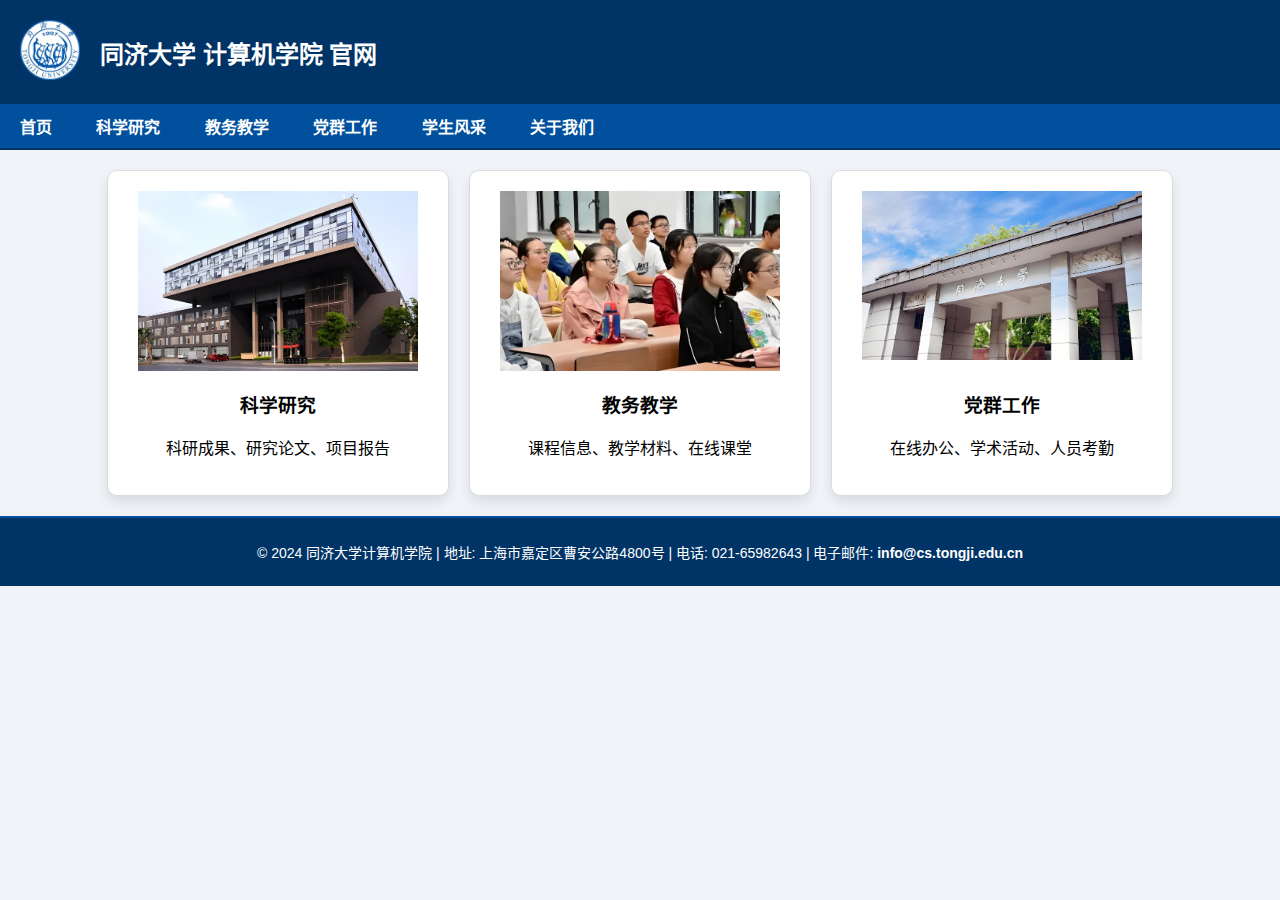
<file: webpage/index.html>
<!DOCTYPE html>
<html lang="zh-CN">

<head>
  <meta charset="UTF-8" />
  <meta name="viewport" content="width=device-width, initial-scale=1.0" />
  <title>学院网站</title>
  <style>
    body {
      font-family: 'Segoe UI', Tahoma, Geneva, Verdana, sans-serif;
      margin: 0;
      padding: 0;
      background-color: #f0f4f8;
    }

    .header {
      display: flex;
      align-items: center;
      background-color: #003366;
      color: #ffffff;
      padding: 20px;
      box-shadow: 0 4px 8px rgba(0, 0, 0, 0.1);
    }

    .header-logo img {
      height: 60px;
      margin-right: 20px;
    }

    .header h1 {
      margin: 0;
      font-size: 24px;
    }

    .navbar {
      background-color: #00509e;
      color: white;
      padding: 10px 0;
      border-bottom: 2px solid #003366;
    }

    .navbar ul {
      list-style: none;
      padding: 0;
      margin: 0;
    }

    .navbar li {
      display: inline;
      margin: 0 20px;
    }

    .navbar a {
      color: white;
      text-decoration: none;
      font-weight: bold;
      font-size: 16px;
    }

    .navbar a:hover {
      text-decoration: underline;
    }

    .container {
      display: flex;
      flex-wrap: wrap;
      justify-content: center;
      margin: 20px;
      gap: 20px;
    }

    .block {
      background-color: #ffffff;
      border: 1px solid #dcdcdc;
      border-radius: 10px;
      box-shadow: 0 6px 12px rgba(0, 0, 0, 0.1);
      padding: 20px;
      width: 300px;
      text-align: center;
      cursor: pointer;
      transition: transform 0.3s, box-shadow 0.3s;
    }

    .block:hover {
      transform: translateY(-10px);
      box-shadow: 0 8px 16px rgba(0, 0, 0, 0.2);
    }

    .carousel {
      position: relative;
      overflow: hidden;
      height: 180px;
      width: 100%;
      max-width: 280px;
      margin: 0 auto;
    }

    .carousel-images {
      display: flex;
      transition: transform 0.5s ease-in-out;
    }

    .carousel-images img {
      width: 100%;
      height: auto;
      object-fit: cover;
    }

    .footer {
      background-color: #003366;
      color: #ffffff;
      padding: 10px;
      text-align: center;
      border-top: 2px solid #00509e;
      font-size: 14px;
    }

    .footer a {
      color: #ffffff;
      text-decoration: none;
      font-weight: bold;
    }

    .footer a:hover {
      text-decoration: underline;
    }
  </style>
</head>

<body>
  <header class="header">
    <div class="header-logo">
      <img src="logo.png" alt="同济大学校徽" />
    </div>
    <h1>同济大学 计算机学院 官网</h1>
  </header>
  <nav class="navbar" style="text-align: left">
    <ul>
      <li><a href="index.html">首页</a></li>
      <li><a href="research.html">科学研究</a></li>
      <li><a href="course.html">教务教学</a></li>
      <li><a href="admin.html">党群工作</a></li>
      <li><a href="student.html">学生风采</a></li>
      <li><a href="aboutus.html">关于我们</a></li>
    </ul>
  </nav>
  <main class="container">
    <section class="block" onclick="navigateTo('research')">
      <div class="carousel">
        <div class="carousel-images">
          <img src="1.png" alt="科学研究 1" />
          <img src="2.png" alt="科学研究 2" />
        </div>
      </div>
      <h3>科学研究</h3>
      <p>科研成果、研究论文、项目报告</p>
    </section>
    <section class="block" onclick="navigateTo('course')">
      <div class="carousel">
        <div class="carousel-images">
          <img src="3.png" alt="教务教学 1" />
          <img src="4.png" alt="教务教学 2" />
        </div>
      </div>
      <h3>教务教学</h3>
      <p>课程信息、教学材料、在线课堂</p>
    </section>
    <section class="block" onclick="navigateTo('admin')">
      <div class="carousel">
        <div class="carousel-images">
          <img src="5.png" alt="党群工作 1" />
          <img src="6.png" alt="党群工作 2" />
        </div>
      </div>
      <h3>党群工作</h3>
      <p>在线办公、学术活动、人员考勤</p>
    </section>
  </main>
  <footer class="footer">
    <p>&copy; 2024 同济大学计算机学院 | 地址: 上海市嘉定区曹安公路4800号 | 电话: 021-65982643 | 电子邮件: <a
        href="mailto:info@cs.tongji.edu.cn">info@cs.tongji.edu.cn</a></p>
  </footer>
  <script>
    function navigateTo(section) {
      window.location.href = section + ".html";
    }

  </script>
  <script>
    // Initialize carousel
    let carouselIndex = 0;

    function startCarousel() {
      const carousels = document.querySelectorAll('.carousel-images');
      carousels.forEach(carousel => {
        const images = carousel.querySelectorAll('img');
        const totalSlides = images.length;

        setInterval(() => {
          carouselIndex = (carouselIndex + 1) % totalSlides;
          images.forEach((img, index) => {
            img.style.transform = `translateX(-${carouselIndex * 100}%)`;
          });
        }, 1000);
      });
    }

    document.addEventListener('DOMContentLoaded', () => {
      startCarousel(); // Start the carousel
    });
  </script>
</body>

</html>
</file>
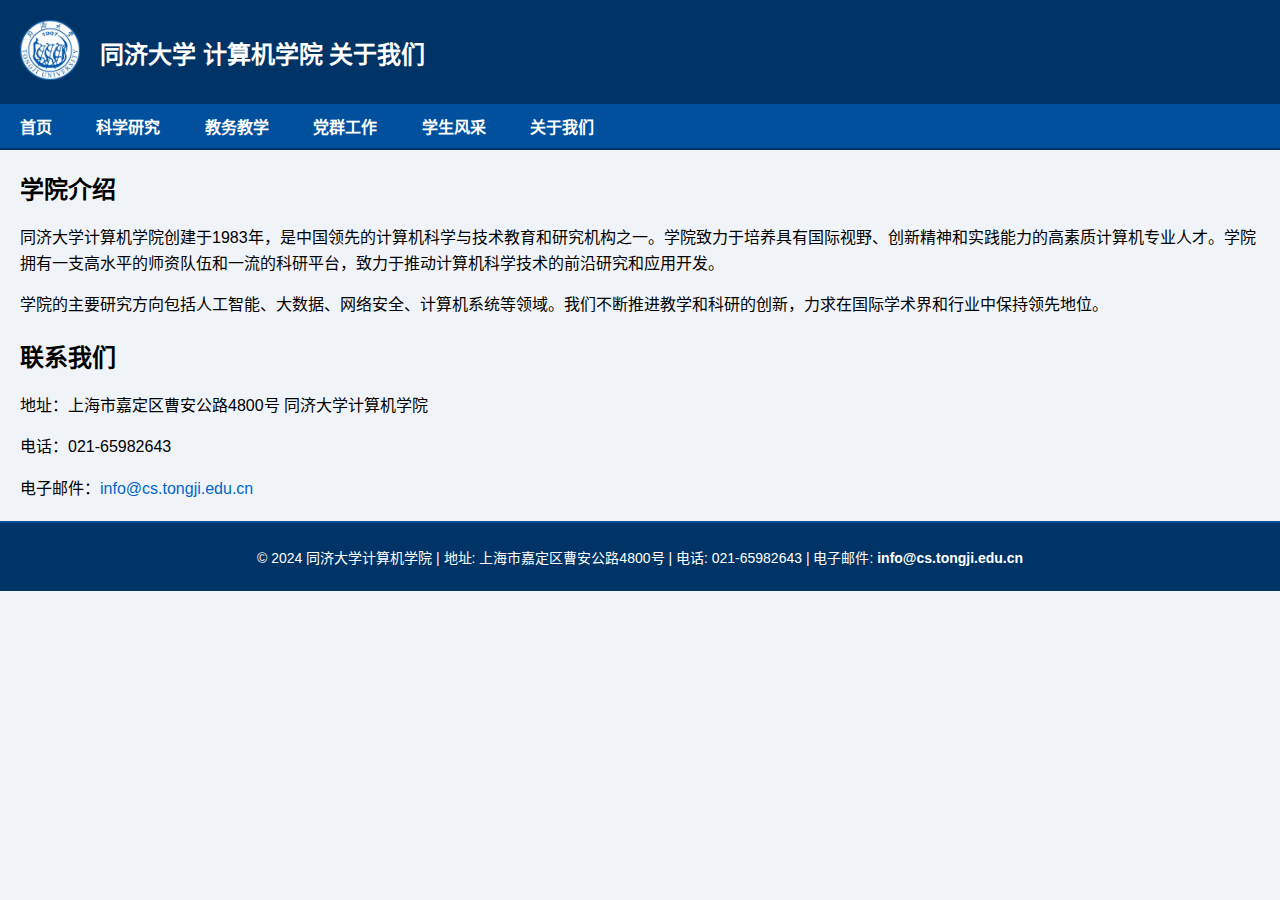
<file: webpage/aboutus.html>
<!DOCTYPE html>
<html lang="zh-CN">

<head>
  <meta charset="UTF-8" />
  <meta name="viewport" content="width=device-width, initial-scale=1.0" />
  <title>关于我们 - 同济大学计算机学院</title>
  <style>
    body {
      font-family: 'Segoe UI', Tahoma, Geneva, Verdana, sans-serif;
      margin: 0;
      padding: 0;
      background-color: #f0f4f8;
    }

    .header {
      display: flex;
      align-items: center;
      background-color: #003366;
      color: #ffffff;
      padding: 20px;
      box-shadow: 0 4px 8px rgba(0, 0, 0, 0.1);
    }

    .header-logo img {
      height: 60px;
      margin-right: 20px;
    }

    .header h1 {
      margin: 0;
      font-size: 24px;
    }

    .navbar {
      background-color: #00509e;
      color: white;
      padding: 10px 0;
      border-bottom: 2px solid #003366;
    }

    .navbar ul {
      list-style: none;
      padding: 0;
      margin: 0;
    }

    .navbar li {
      display: inline;
      margin: 0 20px;
    }

    .navbar a {
      color: white;
      text-decoration: none;
      font-weight: bold;
      font-size: 16px;
    }

    .navbar a:hover {
      text-decoration: underline;
    }

    .container {
      margin: 20px;
    }

    .about,
    .contact {
      margin-bottom: 20px;
    }

    .about p,
    .contact p {
      line-height: 1.6;
    }

    .contact a {
      color: #0066cc;
      text-decoration: none;
    }

    .contact a:hover {
      text-decoration: underline;
    }

    .footer {
      background-color: #003366;
      color: #ffffff;
      padding: 10px;
      text-align: center;
      border-top: 2px solid #00509e;
      font-size: 14px;
    }

    .footer a {
      color: #ffffff;
      text-decoration: none;
      font-weight: bold;
    }

    .footer a:hover {
      text-decoration: underline;
    }
  </style>
</head>

<body>
  <header class="header">
    <div class="header-logo">
      <img src="logo.png" alt="同济大学校徽" />
    </div>
    <h1>同济大学 计算机学院 关于我们</h1>
  </header>
  <nav class="navbar" style="text-align: left">
    <ul>
      <li><a href="index.html">首页</a></li>
      <li><a href="research.html">科学研究</a></li>
      <li><a href="course.html">教务教学</a></li>
      <li><a href="admin.html">党群工作</a></li>
      <li><a href="student.html">学生风采</a></li>
      <li><a href="aboutus.html">关于我们</a></li>
    </ul>
  </nav>
  <main class="container">
    <section class="about">
      <h2>学院介绍</h2>
      <p>
        同济大学计算机学院创建于1983年，是中国领先的计算机科学与技术教育和研究机构之一。学院致力于培养具有国际视野、创新精神和实践能力的高素质计算机专业人才。学院拥有一支高水平的师资队伍和一流的科研平台，致力于推动计算机科学技术的前沿研究和应用开发。
      </p>
      <p>学院的主要研究方向包括人工智能、大数据、网络安全、计算机系统等领域。我们不断推进教学和科研的创新，力求在国际学术界和行业中保持领先地位。</p>
    </section>
    <section class="contact">
      <h2>联系我们</h2>
      <p>地址：上海市嘉定区曹安公路4800号 同济大学计算机学院</p>
      <p>电话：021-65982643</p>
      <p>电子邮件：<a href="mailto:info@cs.tongji.edu.cn">info@cs.tongji.edu.cn</a></p>
    </section>
  </main>
  <footer class="footer">
    <p>&copy; 2024 同济大学计算机学院 | 地址: 上海市嘉定区曹安公路4800号 | 电话: 021-65982643 | 电子邮件: <a
        href="mailto:info@cs.tongji.edu.cn">info@cs.tongji.edu.cn</a></p>
  </footer>
</body>

</html>
</file>
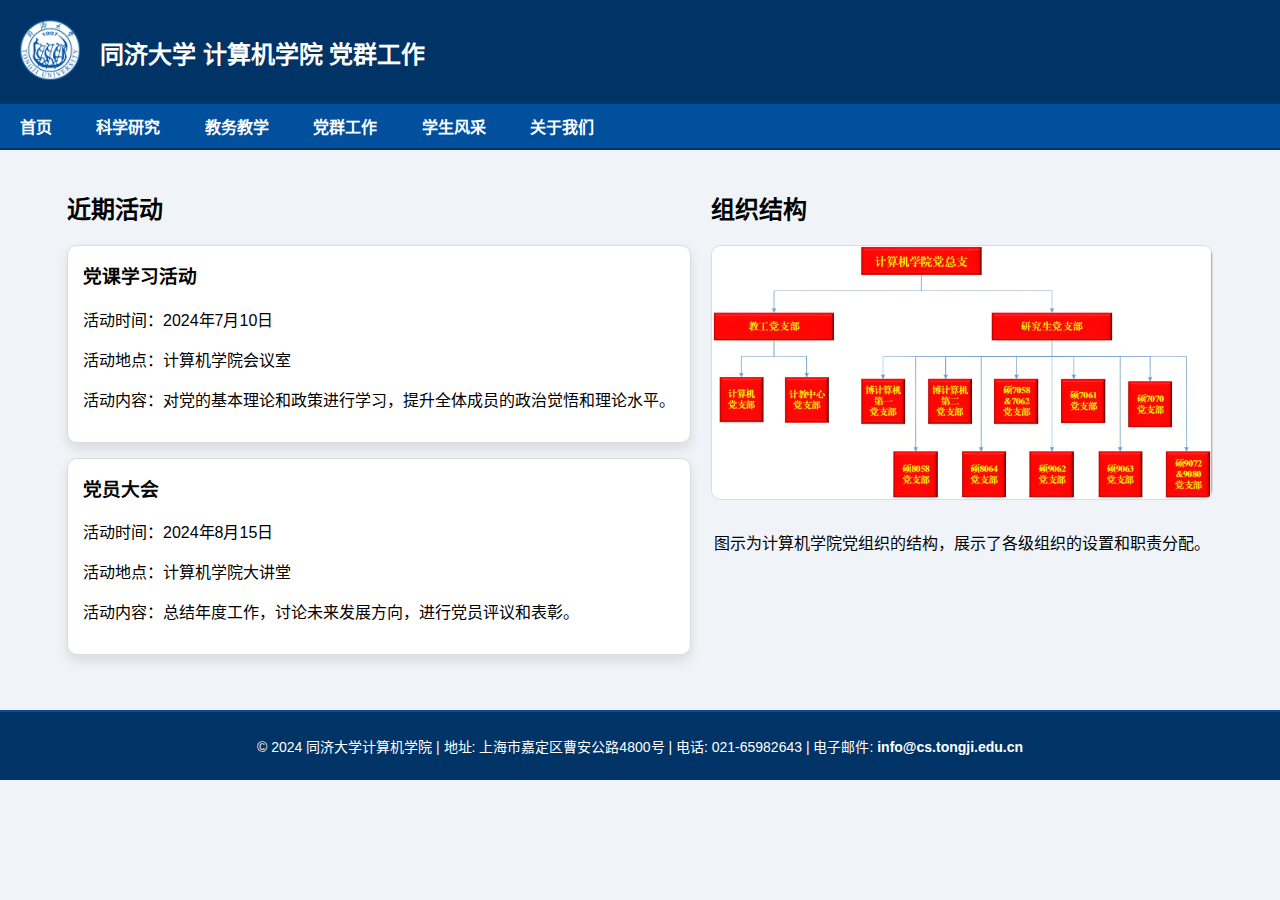
<file: webpage/admin.html>
<!DOCTYPE html>
<html lang="zh-CN">

<head>
  <meta charset="UTF-8" />
  <meta name="viewport" content="width=device-width, initial-scale=1.0" />
  <title>党群工作 - 同济大学计算机学院</title>
  <style>
    body {
      font-family: 'Segoe UI', Tahoma, Geneva, Verdana, sans-serif;
      margin: 0;
      padding: 0;
      background-color: #f0f4f8;
    }

    .header {
      display: flex;
      align-items: center;
      background-color: #003366;
      color: #ffffff;
      padding: 20px;
      box-shadow: 0 4px 8px rgba(0, 0, 0, 0.1);
    }

    .header-logo img {
      height: 60px;
      margin-right: 20px;
    }

    .header h1 {
      margin: 0;
      font-size: 24px;
    }

    .navbar {
      background-color: #00509e;
      color: white;
      padding: 10px 0;
      border-bottom: 2px solid #003366;
    }

    .navbar ul {
      list-style: none;
      padding: 0;
      margin: 0;
    }

    .navbar li {
      display: inline;
      margin: 0 20px;
    }

    .navbar a {
      color: white;
      text-decoration: none;
      font-weight: bold;
      font-size: 16px;
    }

    .navbar a:hover {
      text-decoration: underline;
    }

    .container {
      display: flex;
      flex-wrap: wrap;
      justify-content: center;
      margin: 20px;
      gap: 20px;
      /* Added gap between blocks */
    }

    .block {
      background-color: #ffffff;
      border: 1px solid #dcdcdc;
      border-radius: 10px;
      /* Rounded corners for a softer look */
      box-shadow: 0 6px 12px rgba(0, 0, 0, 0.1);
      padding: 20px;
      /* Increased padding for a more spacious feel */
      width: 300px;
      /* Slightly wider blocks */
      text-align: center;
      cursor: pointer;
      transition: transform 0.3s, box-shadow 0.3s;
    }

    .block:hover {
      transform: translateY(-10px);
      box-shadow: 0 8px 16px rgba(0, 0, 0, 0.2);
    }

    .carousel {
      position: relative;
      overflow: hidden;
      height: 180px;
      /* Adjust based on your desired height */
      width: 100%;
      /* Ensure full width */
      max-width: 280px;
      /* Limit width to match block size */
      margin: 0 auto;
      /* Center carousel */
    }

    .carousel-images {
      display: flex;
      transition: transform 0.5s ease-in-out;
    }

    .carousel-images img {
      width: 100%;
      height: auto;
      object-fit: cover;
    }

    .footer {
      background-color: #003366;
      color: #ffffff;
      padding: 10px;
      text-align: center;
      border-top: 2px solid #00509e;
      font-size: 14px;
    }

    .footer a {
      color: #ffffff;
      text-decoration: none;
      font-weight: bold;
    }

    .footer a:hover {
      text-decoration: underline;
    }


    .container {
      margin: 20px;
    }

    .intro {
      margin-bottom: 20px;
    }

    .intro h2 {
      font-size: 20px;
      margin-bottom: 10px;
    }

    .intro p {
      font-size: 16px;
      line-height: 1.6;
    }

    .projects {
      display: flex;
      flex-wrap: wrap;
      gap: 20px;
      justify-content: center;
    }

    .project {
      background-color: #ffffff;
      border: 1px solid #dcdcdc;
      border-radius: 10px;
      box-shadow: 0 6px 12px rgba(0, 0, 0, 0.1);
      padding: 20px;
      width: 300px;
      text-align: center;
    }

    .project img {
      width: 100%;
      height: 150px;
      border-radius: 10px;
    }

    .project h3 {
      margin-top: 10px;
      font-size: 18px;
    }

    .project p {
      font-size: 16px;
      line-height: 1.6;
    }

    .container {
      margin: 20px;
      display: flex;
      flex-wrap: wrap;
      justify-content: center;
      gap: 20px;
      /* Added gap between blocks */
    }

    .course,
    .teacher {
      background-color: #ffffff;
      border: 1px solid #dcdcdc;
      border-radius: 10px;
      box-shadow: 0 6px 12px rgba(0, 0, 0, 0.1);
      padding: 20px;
      width: 100%;
      max-width: 280px;
      text-align: center;
    }

    .course h3,
    .teacher h3 {
      margin-top: 0;
    }

    .course-description,
    .course-teacher,
    .course-hours {
      margin-bottom: 10px;
      text-align: left;
    }

    .resources ul {
      list-style: none;
      padding: 0;
    }

    .resources ul li {
      margin-bottom: 10px;
    }

    .teacher-img {
      border-radius: 50%;
      width: 55px;
      height: 55px;
    }

    .activities,
    .organization,
    .members {
      margin-bottom: 20px;
    }

    .activity {
      background-color: #ffffff;
      border: 1px solid #dcdcdc;
      border-radius: 10px;
      box-shadow: 0 6px 12px rgba(0, 0, 0, 0.1);
      padding: 15px;
      margin-bottom: 15px;
    }

    .activity h3 {
      margin-top: 0;
    }

    .org-chart {
      text-align: center;
    }

    .org-chart img {
      max-width: 100%;
      height: auto;
      border: 1px solid #dcdcdc;
      border-radius: 10px;
      margin-bottom: 10px;
    }

    .member {
      display: flex;
      align-items: center;
      background-color: #ffffff;
      border: 1px solid #dcdcdc;
      border-radius: 10px;
      padding: 15px;
      margin-top: 10px;
    }

    .member-img {
      border-radius: 50%;
      width: 80px;
      height: 80px;
      object-fit: cover;
      margin-right: 15px;
    }

    .member-info {
      flex: 1;
    }

    .org-chart-image {
      /* height: 00px; */
      width: 500px;
      border: 1px solid #dcdcdc;
      border-radius: 10px;
      margin-bottom: 10px;
    }
  </style>
</head>

<body>
  <header class="header">
    <div class="header-logo">
      <img src="logo.png" alt="同济大学校徽" />
    </div>
    <h1>同济大学 计算机学院 党群工作</h1>
  </header>
  <nav class="navbar" style="text-align: left">
    <ul>
      <li><a href="index.html">首页</a></li>
      <li><a href="research.html">科学研究</a></li>
      <li><a href="course.html">教务教学</a></li>
      <li><a href="admin.html">党群工作</a></li>
      <li><a href="student.html">学生风采</a></li>
      <li><a href="aboutus.html">关于我们</a></li>
    </ul>
  </nav>
  <main class="container">
    <section class="activities">
      <h2>近期活动</h2>
      <div class="activity">
        <h3>党课学习活动</h3>
        <p>活动时间：2024年7月10日</p>
        <p>活动地点：计算机学院会议室</p>
        <p>活动内容：对党的基本理论和政策进行学习，提升全体成员的政治觉悟和理论水平。</p>
      </div>
      <div class="activity">
        <h3>党员大会</h3>
        <p>活动时间：2024年8月15日</p>
        <p>活动地点：计算机学院大讲堂</p>
        <p>活动内容：总结年度工作，讨论未来发展方向，进行党员评议和表彰。</p>
      </div>
    </section>
    <section class="organization">
      <h2>组织结构</h2>
      <div class="org-chart">
        <img src="12.png" alt="组织结构图" class="org-chart-image" />
        <p>图示为计算机学院党组织的结构，展示了各级组织的设置和职责分配。</p>
      </div>
    </section>
  </main>
  <footer class="footer">
    <p>&copy; 2024 同济大学计算机学院 | 地址: 上海市嘉定区曹安公路4800号 | 电话: 021-65982643 | 电子邮件: <a
        href="mailto:info@cs.tongji.edu.cn">info@cs.tongji.edu.cn</a></p>
  </footer>
</body>

</html>
</file>
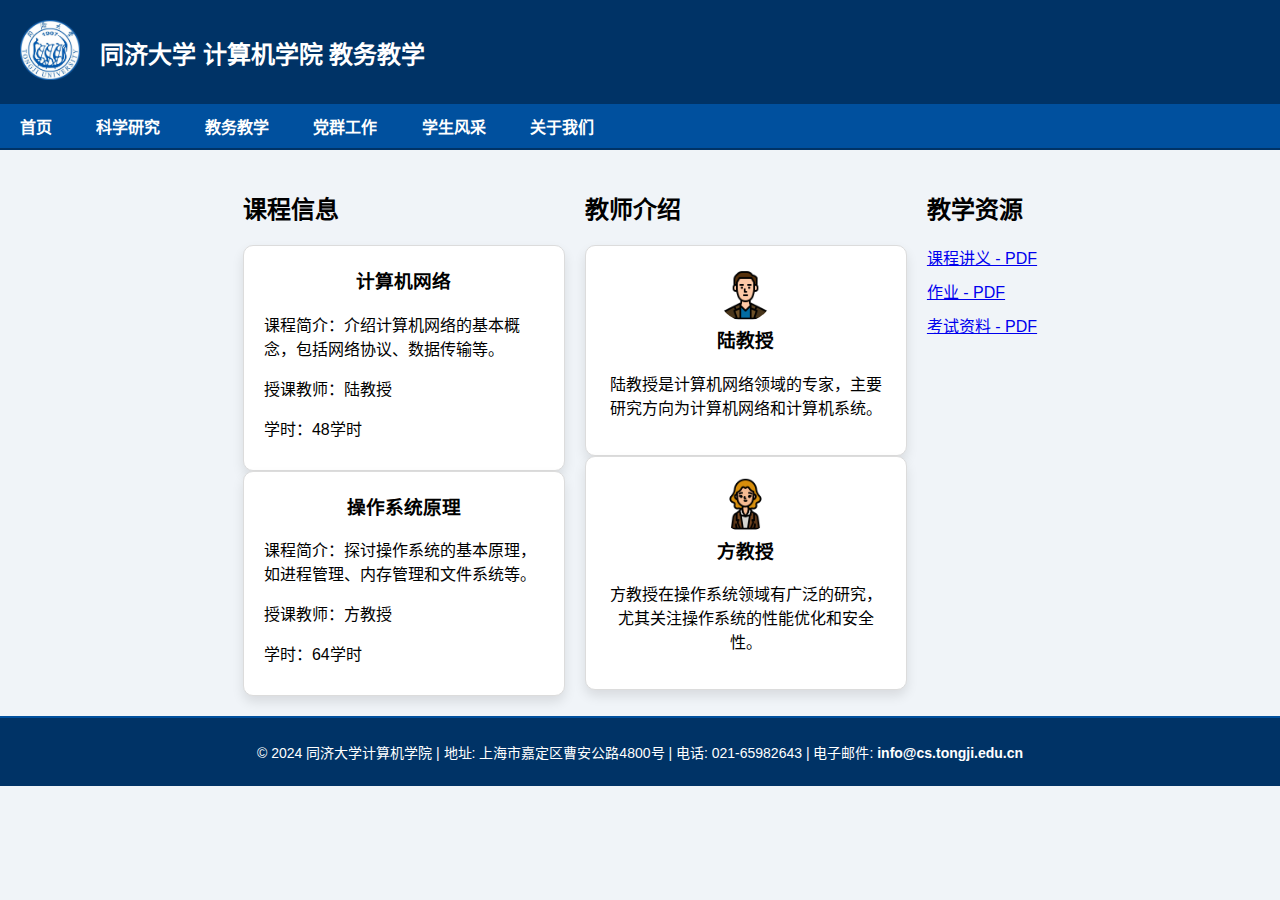
<file: webpage/course.html>
<!DOCTYPE html>
<html lang="zh-CN">

<head>
  <meta charset="UTF-8" />
  <meta name="viewport" content="width=device-width, initial-scale=1.0" />
  <title>教务教学 - 同济大学计算机学院</title>
  <style>
    body {
      font-family: 'Segoe UI', Tahoma, Geneva, Verdana, sans-serif;
      margin: 0;
      padding: 0;
      background-color: #f0f4f8;
    }

    .header {
      display: flex;
      align-items: center;
      background-color: #003366;
      color: #ffffff;
      padding: 20px;
      box-shadow: 0 4px 8px rgba(0, 0, 0, 0.1);
    }

    .header-logo img {
      height: 60px;
      margin-right: 20px;
    }

    .header h1 {
      margin: 0;
      font-size: 24px;
    }

    .navbar {
      background-color: #00509e;
      color: white;
      padding: 10px 0;
      border-bottom: 2px solid #003366;
    }

    .navbar ul {
      list-style: none;
      padding: 0;
      margin: 0;
    }

    .navbar li {
      display: inline;
      margin: 0 20px;
    }

    .navbar a {
      color: white;
      text-decoration: none;
      font-weight: bold;
      font-size: 16px;
    }

    .navbar a:hover {
      text-decoration: underline;
    }

    .container {
      margin: 20px;
      display: flex;
      flex-wrap: wrap;
      justify-content: center;
      gap: 20px;
    }

    .course,
    .teacher {
      background-color: #ffffff;
      border: 1px solid #dcdcdc;
      border-radius: 10px;
      box-shadow: 0 6px 12px rgba(0, 0, 0, 0.1);
      padding: 20px;
      width: 100%;
      max-width: 280px;
      text-align: center;
    }

    .course h3,
    .teacher h3 {
      margin-top: 0;
    }

    .course-description,
    .course-teacher,
    .course-hours {
      margin-bottom: 10px;
      text-align: left;
    }

    .resources ul {
      list-style: none;
      padding: 0;
    }

    .resources ul li {
      margin-bottom: 10px;
    }

    .teacher-img {
      border-radius: 50%;
      width: 55px;
      height: 55px;
    }

    .footer {
      background-color: #003366;
      color: #ffffff;
      padding: 10px;
      text-align: center;
      border-top: 2px solid #00509e;
      font-size: 14px;
    }

    .footer a {
      color: #ffffff;
      text-decoration: none;
      font-weight: bold;
    }

    .footer a:hover {
      text-decoration: underline;
    }
  </style>
</head>

<body>
  <header class="header">
    <div class="header-logo">
      <img src="logo.png" alt="同济大学校徽" />
    </div>
    <h1>同济大学 计算机学院 教务教学</h1>
  </header>
  <nav class="navbar" style="text-align: left">
    <ul>
      <li><a href="index.html">首页</a></li>
      <li><a href="research.html">科学研究</a></li>
      <li><a href="course.html">教务教学</a></li>
      <li><a href="admin.html">党群工作</a></li>
      <li><a href="student.html">学生风采</a></li>
      <li><a href="aboutus.html">关于我们</a></li>
    </ul>
  </nav>
  <main class="container">
    <section class="courses">
      <h2>课程信息</h2>
      <div class="course">
        <h3>计算机网络</h3>
        <p class="course-description">课程简介：介绍计算机网络的基本概念，包括网络协议、数据传输等。</p>
        <p class="course-teacher">授课教师：陆教授</p>
        <p class="course-hours">学时：48学时</p>
      </div>
      <div class="course">
        <h3>操作系统原理</h3>
        <p class="course-description">课程简介：探讨操作系统的基本原理，如进程管理、内存管理和文件系统等。</p>
        <p class="course-teacher">授课教师：方教授</p>
        <p class="course-hours">学时：64学时</p>
      </div>
    </section>
    <section class="teachers">
      <h2>教师介绍</h2>
      <div class="teacher">
        <img src="10.png" alt="陆教授" class="teacher-img" />
        <h3>陆教授</h3>
        <p>陆教授是计算机网络领域的专家，主要研究方向为计算机网络和计算机系统。</p>
      </div>
      <div class="teacher">
        <img src="11.png" alt="方教授" class="teacher-img" />
        <h3>方教授</h3>
        <p>方教授在操作系统领域有广泛的研究，尤其关注操作系统的性能优化和安全性。</p>
      </div>
    </section>
    <section class="resources">
      <h2>教学资源</h2>
      <ul>
        <li><a href="resources/lecture_notes.pdf">课程讲义 - PDF</a></li>
        <li><a href="resources/homework_assignments.pdf">作业 - PDF</a></li>
        <li><a href="resources/exams.pdf">考试资料 - PDF</a></li>
      </ul>
    </section>
  </main>
  <footer class="footer">
    <p>&copy; 2024 同济大学计算机学院 | 地址: 上海市嘉定区曹安公路4800号 | 电话: 021-65982643 | 电子邮件: <a
        href="mailto:info@cs.tongji.edu.cn">info@cs.tongji.edu.cn</a></p>
  </footer>
</body>

</html>
</file>
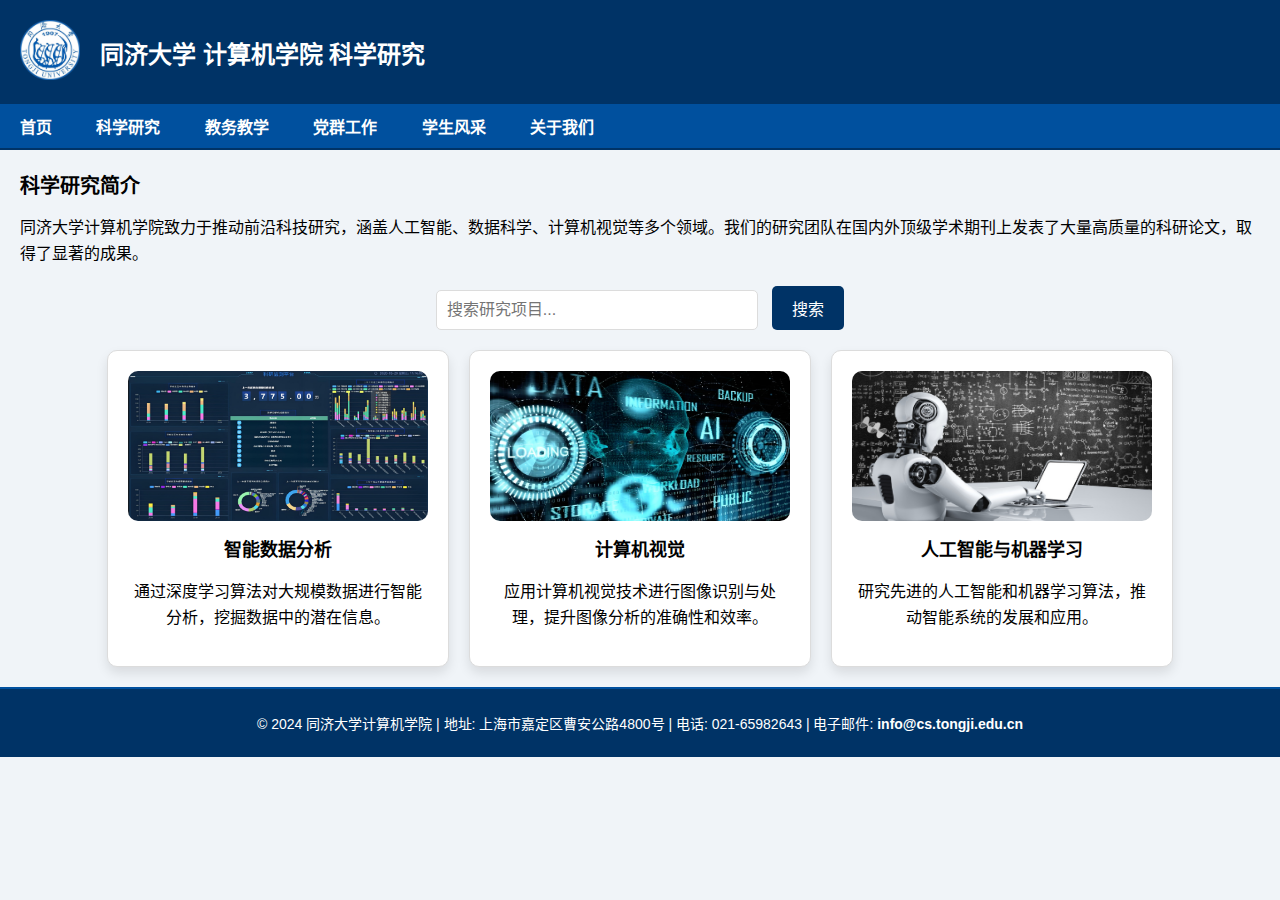
<file: webpage/research.html>
<!DOCTYPE html>
<html lang="zh-CN">

<head>
  <meta charset="UTF-8" />
  <meta name="viewport" content="width=device-width, initial-scale=1.0" />
  <title>科学研究 - 同济大学计算机学院</title>
  <style>
    body {
      font-family: 'Segoe UI', Tahoma, Geneva, Verdana, sans-serif;
      margin: 0;
      padding: 0;
      background-color: #f0f4f8;
    }

    .header {
      display: flex;
      align-items: center;
      background-color: #003366;
      color: #ffffff;
      padding: 20px;
      box-shadow: 0 4px 8px rgba(0, 0, 0, 0.1);
    }

    .header-logo img {
      height: 60px;
      margin-right: 20px;
    }

    .header h1 {
      margin: 0;
      font-size: 24px;
    }

    .navbar {
      background-color: #00509e;
      color: white;
      padding: 10px 0;
      border-bottom: 2px solid #003366;
    }

    .navbar ul {
      list-style: none;
      padding: 0;
      margin: 0;
    }

    .navbar li {
      display: inline;
      margin: 0 20px;
    }

    .navbar a {
      color: white;
      text-decoration: none;
      font-weight: bold;
      font-size: 16px;
    }

    .navbar a:hover {
      text-decoration: underline;
    }

    .container {
      margin: 20px;
    }

    .intro {
      margin-bottom: 20px;
    }

    .intro h2 {
      font-size: 20px;
      margin-bottom: 10px;
    }

    .intro p {
      font-size: 16px;
      line-height: 1.6;
    }

    .search {
      margin-bottom: 20px;
      text-align: center;
    }

    .search input {
      padding: 10px;
      font-size: 16px;
      width: 300px;
      border: 1px solid #dcdcdc;
      border-radius: 5px;
    }

    .search button {
      padding: 10px 20px;
      font-size: 16px;
      margin-left: 10px;
      border: none;
      border-radius: 5px;
      background-color: #003366;
      color: white;
      cursor: pointer;
    }

    .search button:hover {
      background-color: #00509e;
    }

    .projects {
      display: flex;
      flex-wrap: wrap;
      gap: 20px;
      justify-content: center;
    }

    .project {
      background-color: #ffffff;
      border: 1px solid #dcdcdc;
      border-radius: 10px;
      box-shadow: 0 6px 12px rgba(0, 0, 0, 0.1);
      padding: 20px;
      width: 300px;
      text-align: center;
    }

    .project img {
      width: 100%;
      height: 150px;
      border-radius: 10px;
    }

    .project h3 {
      margin-top: 10px;
      font-size: 18px;
    }

    .project p {
      font-size: 16px;
      line-height: 1.6;
    }

    .footer {
      background-color: #003366;
      color: #ffffff;
      padding: 10px;
      text-align: center;
      border-top: 2px solid #00509e;
      font-size: 14px;
    }

    .footer a {
      color: #ffffff;
      text-decoration: none;
      font-weight: bold;
    }

    .footer a:hover {
      text-decoration: underline;
    }
  </style>
</head>

<body>
  <header class="header">
    <div class="header-logo">
      <img src="logo.png" alt="同济大学校徽" />
    </div>
    <h1>同济大学 计算机学院 科学研究</h1>
  </header>
  <nav class="navbar" style="text-align: left">
    <ul>
      <li><a href="index.html">首页</a></li>
      <li><a href="research.html">科学研究</a></li>
      <li><a href="course.html">教务教学</a></li>
      <li><a href="admin.html">党群工作</a></li>
      <li><a href="student.html">学生风采</a></li>
      <li><a href="aboutus.html">关于我们</a></li>
    </ul>
  </nav>
  <main class="container">
    <section class="intro">
      <h2>科学研究简介</h2>
      <p>同济大学计算机学院致力于推动前沿科技研究，涵盖人工智能、数据科学、计算机视觉等多个领域。我们的研究团队在国内外顶级学术期刊上发表了大量高质量的科研论文，取得了显著的成果。</p>
    </section>
    <section class="search">
      <input type="text" id="search" placeholder="搜索研究项目..." />
      <button onclick="searchResearch()">搜索</button>
    </section>
    <section class="projects">
      <div class="project">
        <img src="7.png" alt="研究项目 1" />
        <h3>智能数据分析</h3>
        <p>通过深度学习算法对大规模数据进行智能分析，挖掘数据中的潜在信息。</p>
      </div>
      <div class="project">
        <img src="8.png" alt="研究项目 2" />
        <h3>计算机视觉</h3>
        <p>应用计算机视觉技术进行图像识别与处理，提升图像分析的准确性和效率。</p>
      </div>
      <div class="project">
        <img src="9.png" alt="研究项目 3" />
        <h3>人工智能与机器学习</h3>
        <p>研究先进的人工智能和机器学习算法，推动智能系统的发展和应用。</p>
      </div>
    </section>
  </main>
  <footer class="footer">
    <p>&copy; 2024 同济大学计算机学院 | 地址: 上海市嘉定区曹安公路4800号 | 电话: 021-65982643 | 电子邮件: <a
        href="mailto:info@cs.tongji.edu.cn">info@cs.tongji.edu.cn</a></p>
  </footer>
  <script>
    function searchResearch() {
      const query = document.getElementById('search').value.toLowerCase();
      const projects = document.querySelectorAll('.project');

      projects.forEach(project => {
        const title = project.querySelector('h3').textContent.toLowerCase();
        const description = project.querySelector('p').textContent.toLowerCase();

        if (title.includes(query) || description.includes(query)) {
          project.style.display = 'block';
        } else {
          project.style.display = 'none';
        }
      });
    }
  </script>
</body>

</html>
</file>
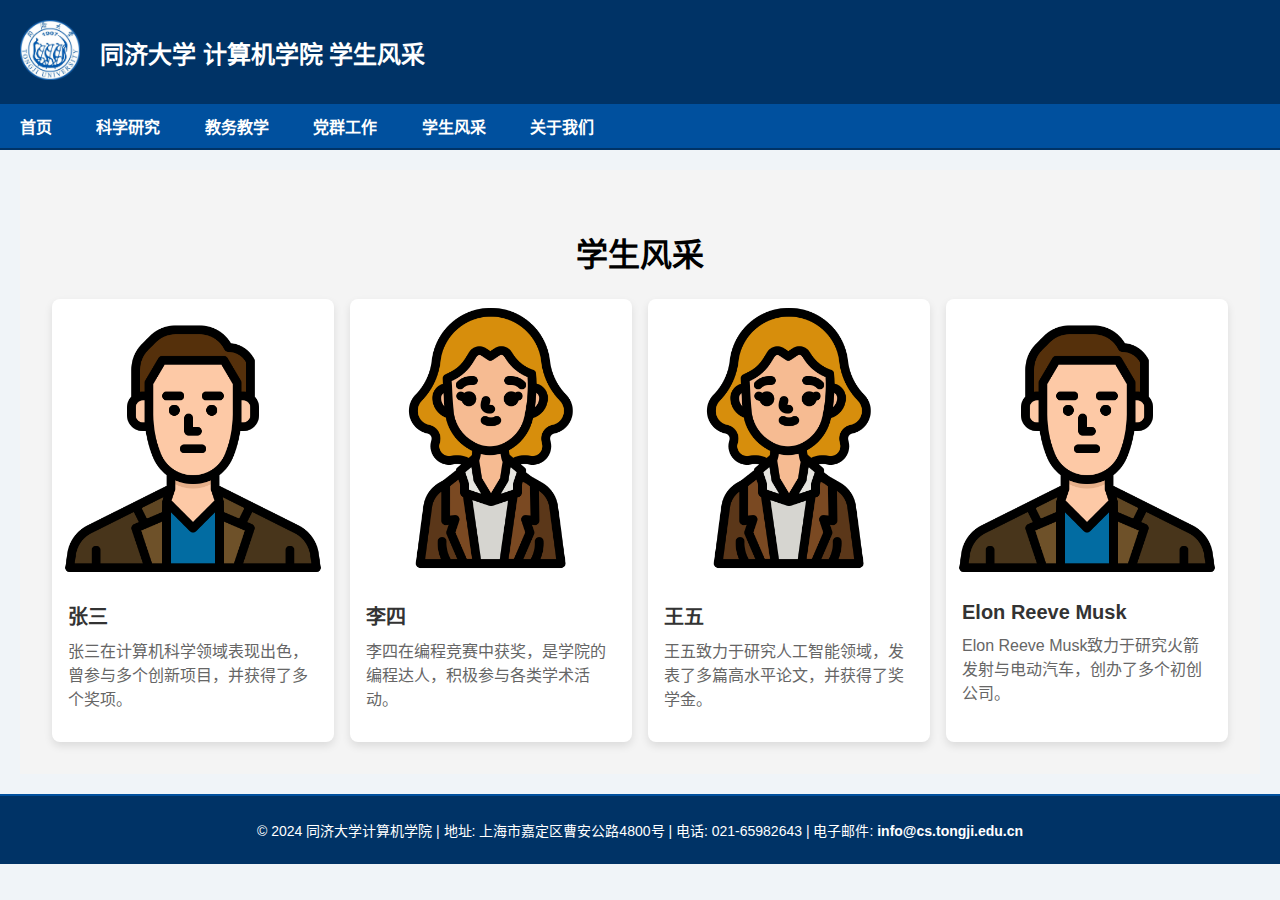
<file: webpage/student.html>
<!DOCTYPE html>
<html lang="zh-CN">

<head>
    <meta charset="UTF-8" />
    <meta name="viewport" content="width=device-width, initial-scale=1.0" />
    <title>学生风采 - 同济大学计算机学院</title>
    <style>
        body {
            font-family: 'Segoe UI', Tahoma, Geneva, Verdana, sans-serif;
            margin: 0;
            padding: 0;
            background-color: #f0f4f8;
        }

        .header {
            display: flex;
            align-items: center;
            background-color: #003366;
            color: #ffffff;
            padding: 20px;
            box-shadow: 0 4px 8px rgba(0, 0, 0, 0.1);
        }

        .header-logo img {
            height: 60px;
            margin-right: 20px;
        }

        .header h1 {
            margin: 0;
            font-size: 24px;
        }

        .navbar {
            background-color: #00509e;
            color: white;
            padding: 10px 0;
            border-bottom: 2px solid #003366;
        }

        .navbar ul {
            list-style: none;
            padding: 0;
            margin: 0;
        }

        .navbar li {
            display: inline;
            margin: 0 20px;
        }

        .navbar a {
            color: white;
            text-decoration: none;
            font-weight: bold;
            font-size: 16px;
        }

        .navbar a:hover {
            text-decoration: underline;
        }

        .container {
            margin: 20px;
        }

        .student-profiles {
            padding: 2rem;
            background-color: #f4f4f4;
        }

        .student-profiles h2 {
            text-align: center;
            font-size: 2rem;
            margin-bottom: 1.5rem;
        }

        .student-grid {
            display: grid;
            grid-template-columns: repeat(auto-fit, minmax(250px, 1fr));
            gap: 1rem;
        }

        .student-card {
            background-color: #fff;
            border-radius: 8px;
            box-shadow: 0 4px 8px rgba(0, 0, 0, 0.1);
            overflow: hidden;
            transition: transform 0.3s ease;
        }

        .student-card:hover {
            transform: scale(1.05);
        }

        .student-img {
            width: 100%;
            height: auto;
            text-align: center;
            object-fit: cover;
        }

        .student-info {
            padding: 1rem;
        }

        .student-info h3 {
            margin: 0;
            font-size: 1.25rem;
            color: #333;
        }

        .student-info p {
            margin-top: 0.5rem;
            color: #666;
        }

        .footer {
            background-color: #003366;
            color: #ffffff;
            padding: 10px;
            text-align: center;
            border-top: 2px solid #00509e;
            font-size: 14px;
        }

        .footer a {
            color: #ffffff;
            text-decoration: none;
            font-weight: bold;
        }

        .footer a:hover {
            text-decoration: underline;
        }
    </style>
</head>

<body>
    <header class="header">
        <div class="header-logo">
            <img src="logo.png" alt="同济大学校徽" />
        </div>
        <h1>同济大学 计算机学院 学生风采</h1>
    </header>
    <nav class="navbar" style="text-align: left">
        <ul>
            <li><a href="index.html">首页</a></li>
            <li><a href="research.html">科学研究</a></li>
            <li><a href="course.html">教务教学</a></li>
            <li><a href="admin.html">党群工作</a></li>
            <li><a href="student.html">学生风采</a></li>
            <li><a href="aboutus.html">关于我们</a></li>
        </ul>
    </nav>
    <main class="container">
        <section class="student-profiles">
            <h2>学生风采</h2>
            <div class="student-grid">
                <div class="student-card">
                    <img src="10.png" alt="学生1" class="student-img" />
                    <div class="student-info">
                        <h3>张三</h3>
                        <p>张三在计算机科学领域表现出色，曾参与多个创新项目，并获得了多个奖项。</p>
                    </div>
                </div>
                <div class="student-card">
                    <img src="11.png" alt="学生2" class="student-img" />
                    <div class="student-info">
                        <h3>李四</h3>
                        <p>李四在编程竞赛中获奖，是学院的编程达人，积极参与各类学术活动。</p>
                    </div>
                </div>
                <div class="student-card">
                    <img src="11.png" alt="学生3" class="student-img" />
                    <div class="student-info">
                        <h3>王五</h3>
                        <p>王五致力于研究人工智能领域，发表了多篇高水平论文，并获得了奖学金。</p>
                    </div>
                </div>
                <div class="student-card">
                    <img src="10.png" alt="学生4" class="student-img" />
                    <div class="student-info">
                        <h3>Elon Reeve Musk</h3>
                        <p>Elon Reeve Musk致力于研究火箭发射与电动汽车，创办了多个初创公司。</p>
                    </div>
                </div>
            </div>
        </section>
    </main>
    <footer class="footer">
        <p>&copy; 2024 同济大学计算机学院 | 地址: 上海市嘉定区曹安公路4800号 | 电话: 021-65982643 | 电子邮件: <a
                href="mailto:info@cs.tongji.edu.cn">info@cs.tongji.edu.cn</a></p>
    </footer>
</body>

</html>
</file>
